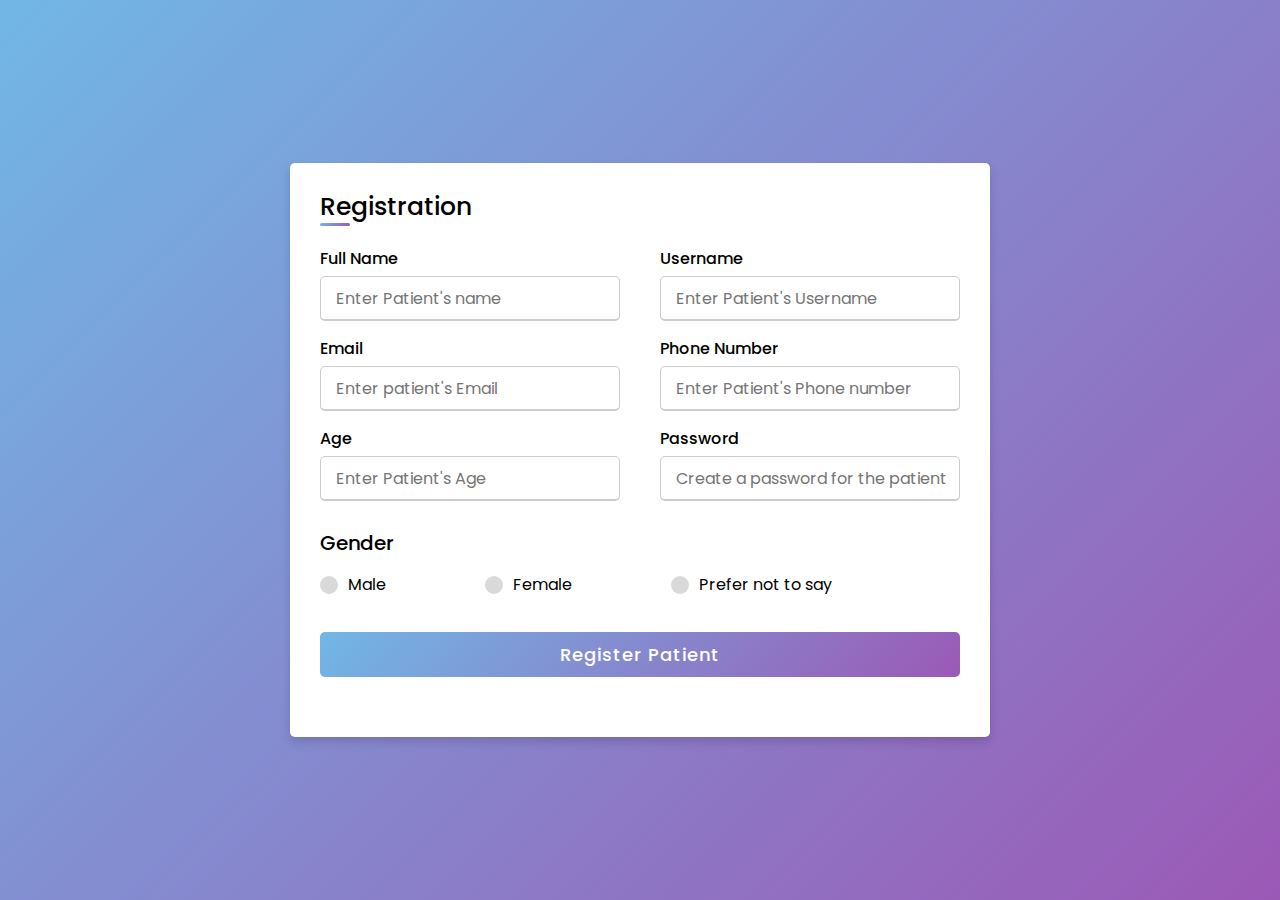
<file: Responsive Registration Form/index.html>
<!DOCTYPE html>
<!-- Designined by CodingLab - youtube.com/codinglabyt -->
<html lang="en" dir="ltr">
  <head>
    <meta charset="UTF-8">
    <title> Create Patient </title>
    <link rel="stylesheet" href="style.css">
     <meta name="viewport" content="width=device-width, initial-scale=1.0">
   </head>
<body>
  <div class="container">
    <div class="title">Registration</div>
    <div class="content">
      <form action="#">
        <div class="user-details">
          <div class="input-box">
            <span class="details">Full Name</span>
            <input type="text" placeholder="Enter Patient's name" required>
          </div>
          <div class="input-box">
            <span class="details">Username</span>
            <input type="text" placeholder="Enter Patient's Username" required>
          </div>
          <div class="input-box">
            <span class="details">Email</span>
            <input type="text" placeholder="Enter patient's Email" required>
          </div>
          <div class="input-box">
            <span class="details">Phone Number</span>
            <input type="text" placeholder="Enter Patient's Phone number" required>
          </div>
          <div class="input-box">
            <span class="details">Age</span>
            <input type="text" placeholder="Enter Patient's Age" required>
          </div>
          <div class="input-box">
            <span class="details">Password</span>
            <input type="text" placeholder="Create a password for the patient" required>
          </div>
        </div>
        <div class="gender-details">
          <input type="radio" name="gender" id="dot-1">
          <input type="radio" name="gender" id="dot-2">
          <input type="radio" name="gender" id="dot-3">
          <span class="gender-title">Gender</span>
          <div class="category">
            <label for="dot-1">
            <span class="dot one"></span>
            <span class="gender">Male</span>
          </label>
          <label for="dot-2">
            <span class="dot two"></span>
            <span class="gender">Female</span>
          </label>
          <label for="dot-3">
            <span class="dot three"></span>
            <span class="gender">Prefer not to say</span>
            </label>
          </div>
        </div>
        <div class="button">
          <input type="submit" value="Register Patient">
        </div>
      </form>
    </div>
  </div>

</body>
</html>
</file>
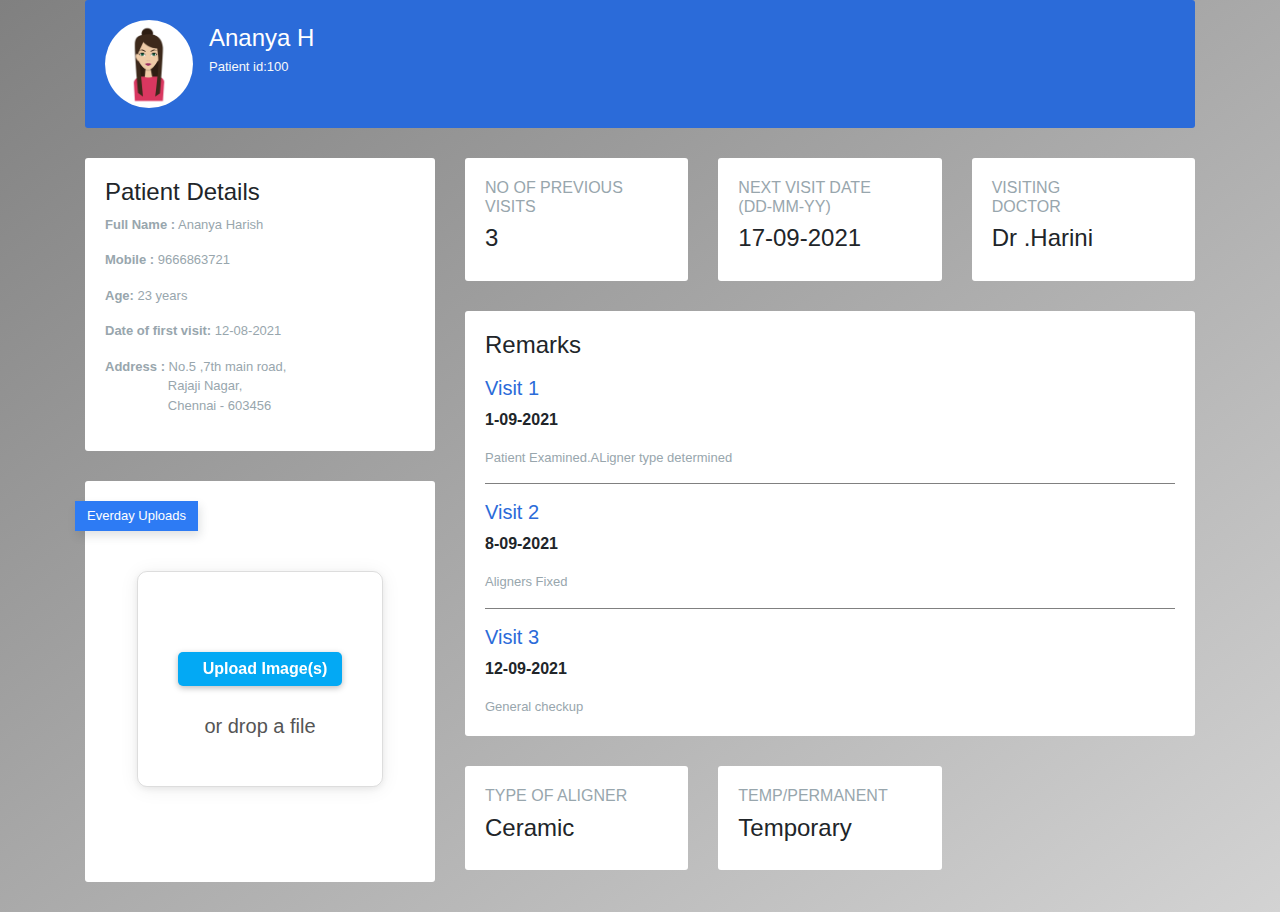
<file: PatientDetails/patient.html>
<!DOCTYPE html>
<html lang="en">
<head>
    <meta charset="UTF-8">
    <meta http-equiv="X-UA-Compatible" content="IE=edge">
    <meta name="viewport" content="width=device-width, initial-scale=1.0">
    <link href="http://netdna.bootstrapcdn.com/bootstrap/4.3.1/css/bootstrap.min.css" rel="stylesheet">
    <link rel="stylesheet" href="style.css">
 
    <title>Patient details></title>
</head>
<body>  
      <div class="content">
        <div class="container">
            <div class="row">
                <div class="col-sm-12">
                    <!-- meta -->
                    <div class="profile-user-box card-box bg-custom">
                        <div class="row">
                            <div class="col-sm-6"><span class="float-left mr-3"><img src="avatar.png" alt="" class="thumb-lg rounded-circle"></span>
                                <div class="media-body text-white">
                                    <h4 class="mt-1 mb-1 font-18">Ananya H</h4>
                                    <p class="font-13 text-light">Patient id:100</p>
                                    
                                </div>
                            </div>
                            
                        </div>
                    </div>
                    <!--/ meta -->
                </div>
            </div>
            <!-- end row -->
            <div class="row">
                <div class="col-xl-4">
                    <!-- Personal-Information -->
                    <div class="card-box">
                        <h4 class="header-title mt-0">Patient Details</h4>
                        <div class="panel-body">
                                <div class="text-left">
                                <p class="text-muted font-13"><strong>Full Name :</strong> <span class="m-l-15">Ananya Harish</span></p>
                                <p class="text-muted font-13"><strong>Mobile :</strong><span class="m-l-15"> 9666863721</span></p>
                                <p class="text-muted font-13"><strong>Age:</strong> <span class="m-l-15">23 years</span></p>
                                <p class="text-muted font-13"><strong>Date of first visit:</strong> <span class="m-l-15">12-08-2021</span></p>
                                <p class="text-muted font-13"><strong>Address :</strong> <span class="m-l-5"> No.5 ,7th main road, <br>&emsp;&emsp; &emsp; &emsp; Rajaji Nagar,<br>&emsp;&emsp; &emsp; &emsp; Chennai - 603456
                                   
                                </p>
                            </div>                          
                        </div>
                    </div>
                    <!-- Personal-Information -->
                    <div class="card-box ribbon-box">
                        <div class="ribbon ribbon-primary">Everday Uploads</div>
                        <div class="clearfix"></div>
                        <div class="inbox-widget">
                            <label class="file_drop_box">
                                <i class="icon ion-images"></i>
                                <span class="select_file">
                                  <i class="ion-upload"></i>
                                  Upload Image(s)
                                </span>
                                <p>or drop a file</p>
                                <input
                                  type="file"
                                  oninput="preview_image(this, '.image_preview_container')"
                                  multiple
                                />
                              </label>
                          
                              <div class="image_preview_container"></div>
                        </div>
                    </div>
                </div>
                <div class="col-xl-8">
                    <div class="row">
                        <div class="col-sm-4">
                            <div class="card-box tilebox-one"><i class="icon-layers float-right text-muted"></i>
                                <h6 class="text-muted text-uppercase mt-0">No of previous visits</h6>
                                <h4 class="" data-plugin="counterup">3</h4></div>
                        </div>
                        <!-- end col -->
                        <div class="col-sm-4">
                            <div class="card-box tilebox-one"><i class="icon-paypal float-right text-muted"></i>
                                <h6 class="text-muted text-uppercase mt-0">Next visit date<br>(DD-MM-YY)</h6>
                                <h4 class=""><span data-plugin="counterup">17-09-2021</span></h4></div>
                        </div>
                        <!-- end col -->
                        <div class="col-sm-4">
                            <div class="card-box tilebox-one"><i class="icon-rocket float-right text-muted"></i>
                                <h6 class="text-muted text-uppercase mt-0">VISITING <br>DOCTOR</h6>
                                <h4 class="" data-plugin="counterup">Dr .Harini </h4></div>
                        </div>
                        <!-- end col -->
                    </div>
                    <!-- end row -->
                    <div class="card-box">
                        <h4 class="header-title mt-0 mb-3">Remarks</h4>
                        <div class="">
                            <div class="">
                                <h5 class="text-custom">Visit 1</h5>
                                
                                <p><b>1-09-2021</b></p>
                                <p class="text-muted font-13 mb-0">Patient Examined.ALigner type determined</p>
                            </div>
                            <hr>
                            <div class="">
                                <h5 class="text-custom">Visit 2</h5>
                                
                                <p><b>8-09-2021</b></p>
                                <p class="text-muted font-13 mb-0">Aligners Fixed</p>
                            </div>
                            <hr>
                            <div class="">
                                <h5 class="text-custom">Visit 3</h5>
                                
                                <p><b>12-09-2021</b></p>
                                <p class="text-muted font-13 mb-0">General checkup</p>
                            </div>
                        </div>
                    </div>
                    <div class="row">
                    <div class="col-sm-4">
                        <div class="card-box tilebox-one"><i class="icon-rocket float-right text-muted"></i>
                            <h6 class="text-muted text-uppercase mt-0">TYPE OF ALIGNER</h6>
                            <h4 class="" data-plugin="counterup">Ceramic </h4></div>
                    </div>
                    <div class="col-sm-4">
                        <div class="card-box tilebox-one"><i class="icon-rocket float-right text-muted"></i>
                            <h6 class="text-muted text-uppercase mt-0">TEMP/PERMANENT</h6>
                            <h4 class="" data-plugin="counterup">Temporary </h4></div>
                    </div>
                    </div>
                    
                </div>
                <!-- end col -->
            </div>
            <!-- end row -->
        </div>
        <!-- container -->
    </div>
    
    <!-- <script> library js</script> -->
    <script src="http://code.jquery.com/jquery-1.10.2.min.js"></script>
    <script src="http://netdna.bootstrapcdn.com/bootstrap/4.3.1/js/bootstrap.min.js"></script>
    <script type="text/javascript"> </script>
    <script>function preview_image(F, image_container)
{
    let my_container = document.querySelector(image_container);
    
    let new_container = document.createElement('div');
        new_container.className = 'image_preview_container';

    F = F.files;
    F = Array.from(F);

    F.forEach(file => {
        let my_url = URL.createObjectURL(file);
        
        let my_image = getImage(my_url);
        new_container.append(my_image);
    });

    my_container.replaceWith(new_container);
}

function getImage(url)
{
    let img = document.createElement('img');
        img.src = url;
        img.alt = "Image Not Found";

    return img;
}
</script>
</body>
</html>
</file>
<file: Responsive Registration Form/style.css>
@import url('https://fonts.googleapis.com/css2?family=Poppins:wght@200;300;400;500;600;700&display=swap');
*{
  margin: 0;
  padding: 0;
  box-sizing: border-box;
  font-family: 'Poppins',sans-serif;
}
body{
  height: 100vh;
  display: flex;
  justify-content: center;
  align-items: center;
  padding: 10px;
  background: linear-gradient(135deg, #71b7e6, #9b59b6);
}
.container{
  max-width: 700px;
  width: 100%;
  background-color: #fff;
  padding: 25px 30px;
  border-radius: 5px;
  box-shadow: 0 5px 10px rgba(0,0,0,0.15);
}
.container .title{
  font-size: 25px;
  font-weight: 500;
  position: relative;
}
.container .title::before{
  content: "";
  position: absolute;
  left: 0;
  bottom: 0;
  height: 3px;
  width: 30px;
  border-radius: 5px;
  background: linear-gradient(135deg, #71b7e6, #9b59b6);
}
.content form .user-details{
  display: flex;
  flex-wrap: wrap;
  justify-content: space-between;
  margin: 20px 0 12px 0;
}
form .user-details .input-box{
  margin-bottom: 15px;
  width: calc(100% / 2 - 20px);
}
form .input-box span.details{
  display: block;
  font-weight: 500;
  margin-bottom: 5px;
}
.user-details .input-box input{
  height: 45px;
  width: 100%;
  outline: none;
  font-size: 16px;
  border-radius: 5px;
  padding-left: 15px;
  border: 1px solid #ccc;
  border-bottom-width: 2px;
  transition: all 0.3s ease;
}
.user-details .input-box input:focus,
.user-details .input-box input:valid{
  border-color: #9b59b6;
}
 form .gender-details .gender-title{
  font-size: 20px;
  font-weight: 500;
 }
 form .category{
   display: flex;
   width: 80%;
   margin: 14px 0 ;
   justify-content: space-between;
 }
 form .category label{
   display: flex;
   align-items: center;
   cursor: pointer;
 }
 form .category label .dot{
  height: 18px;
  width: 18px;
  border-radius: 50%;
  margin-right: 10px;
  background: #d9d9d9;
  border: 5px solid transparent;
  transition: all 0.3s ease;
}
 #dot-1:checked ~ .category label .one,
 #dot-2:checked ~ .category label .two,
 #dot-3:checked ~ .category label .three{
   background: #9b59b6;
   border-color: #d9d9d9;
 }
 form input[type="radio"]{
   display: none;
 }
 form .button{
   height: 45px;
   margin: 35px 0
 }
 form .button input{
   height: 100%;
   width: 100%;
   border-radius: 5px;
   border: none;
   color: #fff;
   font-size: 18px;
   font-weight: 500;
   letter-spacing: 1px;
   cursor: pointer;
   transition: all 0.3s ease;
   background: linear-gradient(135deg, #71b7e6, #9b59b6);
 }
 form .button input:hover{
  /* transform: scale(0.99); */
  background: linear-gradient(-135deg, #71b7e6, #9b59b6);
  }
 @media(max-width: 584px){
 .container{
  max-width: 100%;
}
form .user-details .input-box{
    margin-bottom: 15px;
    width: 100%;
  }
  form .category{
    width: 100%;
  }
  .content form .user-details{
    max-height: 300px;
    overflow-y: scroll;
  }
  .user-details::-webkit-scrollbar{
    width: 5px;
  }
  }
  @media(max-width: 459px){
  .container .content .category{
    flex-direction: column;
  }
}
</file>
<file: PatientDetails/style.css>
body{
    background-color: lightgray;
     background-image: linear-gradient(to bottom right, gray, lightgray);
    font-family: Verdana, Geneva, Tahoma, sans-serif;
}
*{
    margin: 0;
    padding: 0;
    box-sizing: border-box;
    list-style: none;
    font-family: 'Josefin Sans', sans-serif;
  }

  hr{
      height:1px;
      border-width:0;
      color:gray;
      background-color:gray;
   
  }
  /* Style the header links */
 
  .thumb-lg {
    height: 88px;
    width: 88px;
  }
  
  .profile-user-box {
    position: relative;
    border-radius: 5px;
  }
  
  .bg-custom {
    background-color:#2b6bd9 !important;
    
  }
  
  .profile-user-box {
    position: relative;
    border-radius: 5px;
  }
  
  .card-box {
    padding: 20px;
    border-radius: 3px;
    margin-bottom: 30px;
    background-color: #fff;
  }
  
  .inbox-widget .inbox-item img {
    width: 40px;
  }
  
  .inbox-widget .inbox-item {
    border-bottom: 1px solid #f3f6f8;
    overflow: hidden;
    padding: 10px 0;
    position: relative;
  }
  
  .inbox-widget .inbox-item .inbox-item-img {
    display: block;
    float: left;
    margin-right: 15px;
    width: 40px;
  }
  
  .inbox-widget .inbox-item img {
    width: 40px;
  }
  
  .inbox-widget .inbox-item .inbox-item-author {
    color: #313a46;
    display: block;
    margin: 0;
  }
  
  .inbox-widget .inbox-item .inbox-item-text {
    color: #98a6ad;
    display: block;
    font-size: 14px;
    margin: 0;
  }
  
  .inbox-widget .inbox-item .inbox-item-date {
    color: #98a6ad;
    font-size: 11px;
    position: absolute;
    right: 7px;
    top: 12px;
  }
  
  .comment-list .comment-box-item {
    position: relative;
  }
  
  .comment-list .comment-box-item .commnet-item-date {
    color: #98a6ad;
    font-size: 11px;
    position: absolute;
    right: 7px;
    top: 2px;
  }
  
  .comment-list .comment-box-item .commnet-item-msg {
    color: #313a46;
    display: block;
    margin: 10px 0;
    font-weight: 400;
    font-size: 15px;
    line-height: 24px;
  }
  
  .comment-list .comment-box-item .commnet-item-user {
    color: #98a6ad;
    display: block;
    font-size: 14px;
    margin: 0;
  }
  
  .comment-list a + a {
    margin-top: 15px;
    display: block;
  }
  
  .ribbon-box .ribbon-primary {
    background: #2d7bf4;
  }
  
  .ribbon-box .ribbon {
    position: relative;
    float: left;
    clear: both;
    padding: 5px 12px 5px 12px;
    margin-left: -30px;
    margin-bottom: 15px;
    font-family: Rubik, sans-serif;
    -webkit-box-shadow: 2px 5px 10px rgba(49, 58, 70, 0.15);
    -o-box-shadow: 2px 5px 10px rgba(49, 58, 70, 0.15);
    box-shadow: 2px 5px 10px rgba(49, 58, 70, 0.15);
    color: #fff;
    font-size: 13px;
  }
  
  .text-custom {
    color:#2b6bd9 !important;
  }
  
  .badge-custom {
    background:#2b6bd9;
    color: #fff;
  }
  
  .badge {
    font-family: Rubik, sans-serif;
    -webkit-box-shadow: 0 0 24px 0 rgba(0, 0, 0, 0.06), 0 1px 0 0 rgba(0, 0, 0, 0.02);
    box-shadow: 0 0 24px 0 rgba(0, 0, 0, 0.06), 0 1px 0 0 rgba(0, 0, 0, 0.02);
    padding: 0.35em 0.5em;
    font-weight: 500;
  }
  
  .text-muted {
    color: #98a6ad !important;
  }
  
  .font-13 {
    font-size: 13px !important;
  }
  .file_drop_box {
  display: flex;
  flex-direction: column;
  align-items: center;
  width: fit-content;
  padding: 50px 40px 20px;
  box-shadow: 0 2px 20px #0001, 0 2px 6px #0001;
  border-radius: 10px;
  border: 1px solid #0002;
  position: relative;
  margin: 25px auto;
}

.file_drop_box .icon {
  font-size: 35px;
  color: #0002;
  margin-bottom: 30px;
}

.file_drop_box .select_file {
  padding: 5px 15px;
  font-size: 16px;
  background-color: #03a9f4;
  color: #fff;
  cursor: pointer;
  display: flex;
  align-items: center;
  gap: 10px;
  font-weight: bold;
  box-shadow: 0 2px 6px #0004;
  border-radius: 5px;
  position: relative;
  z-index: 1;
  transition: 0.3s ease-in-out;
}
.file_drop_box .select_file:hover {
  box-shadow: 0 2px 20px #03a9f4;
  background-color: #2196f3;
}
.file_drop_box .select_file > i {
  line-height: 0;
  font-size: 35px;
}

.file_drop_box p {
  margin: 25px 0;
  color: #555;
  font-size: 20px;
}

.file_drop_box input[type="file"] {
  position: absolute;
  top: 0;
  left: 0;
  right: 0;
  bottom: 0;
  opacity: 0;
}

.image_preview_container {
  display: grid;
  gap: 15px;
  grid-template-columns: repeat(auto-fit, minmax(150px, 280px));
  justify-content: center;
  padding: 25px;
}
.image_preview_container img {
  width: 100%;
  border: 1px solid #0001;
  box-shadow: 0 2px 15px #0001, 0 2px 8px #0001;
  border-radius: 4px;
  aspect-ratio: 1/1;
  object-fit: cover;
}
  /* Add media queries for responsiveness - when the screen is 500px wide or less, stack the links on top of each other */
  @media screen and (max-width: 500px) {
    .header a {
      float: none;
      display: block;
      text-align: left;
    }
  }
</file>
